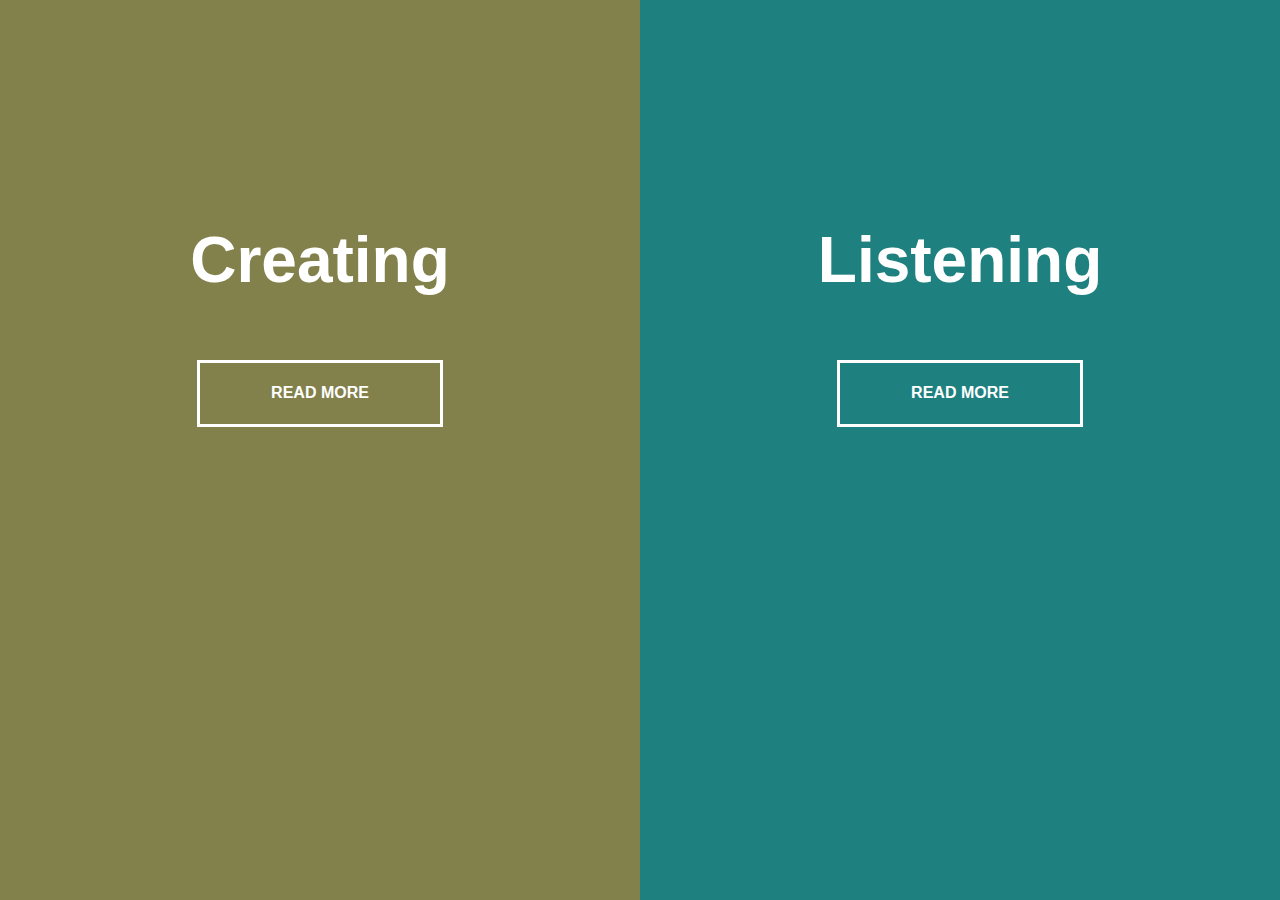
<file: Firstpage.html>
<!DOCTYPE html>
<html lang="en">
<head>
    <meta charset="UTF-8">
    <meta http-equiv="X-UA-Compatible" content="IE=edge">
    <meta name="viewport" content="width=device-width, initial-scale=1.0">
    <title>Document</title>

    <!-- Custom Style -->
    <link rel="stylesheet" href="./css/Fristpage.css">

</head>
<body>
    <div class="container">
        <div class="split left">
            <h1>Creating</h1>
            <a href="#" class="button">Read More</a>
        </div>
        <div class="split right">
            <h1>Listening</h1>
            <a href="#" class="button">Read More</a>
        </div>
    </div>
</body>
</html>
</file>
<file: css/Fristpage.css>
:root {
  --container-bg-color: #333;
  --left-bg-color: rgba(223, 39, 39, 0.7);
  --left-button-hover-color: rgba(161, 11, 11, 0.3);
  --right-bg-color: rgba(43, 43, 43, 0.8);
  --right-button-hover-color: rgba(92, 92, 92, 0.3);
  --hover-width: 75%;
  --other-width: 25%;
  --speed: 1000ms;
}

html, body {
  padding:0;
  margin:0;
  font-family: 'Franklin Gothic Medium', 'Arial Narrow', Arial, sans-serif;
  width: 100%;
  height: 100%;
  overflow-x: hidden;
}

h1 {
  font-size: 4rem;
  color: #fff;
  position: absolute;
  left: 50%;
  top: 20%;
  transform: translateX(-50%);
  white-space: nowrap;
}

.button {
  display: block;
  position: absolute;
  left: 50%;
  top: 40%;
  height: 2.5rem;
  padding-top: 1.3rem;
  width: 15rem;
  text-align: center;
  color: #fff;
  border: #fff solid 0.2rem;
  font-size: 1rem;
  font-weight: bold;
  text-transform: uppercase;
  text-decoration: none;
  transform: translateX(-50%);
}

.split.left .button:hover {
  background-color: var(--left-button-hover-color);
  border-color: var(--left-button-hover-color);
}

.split.right .button:hover {
  background-color: var(--right-button-hover-color);
  border-color: var(--right-button-hover-color);
}

.container {
  position: relative;
  width: 100%;
  height: 100%;
  background: var(--container-bg-color);
}

.split {
  position: absolute;
  width: 50%;
  height: 100%;
  overflow: hidden;
}

.split.left {
  left:0;
  background: url('https://images.pexels.com/photos/257904/pexels-photo-257904.jpeg?auto=compress&cs=tinysrgb&w=1260&h=750&dpr=1') center center no-repeat;
  background-size: cover;
}

.split.left:before {
  position:absolute;
  content: "";
  width: 100%;
  height: 100%;
  background: #F9F871;
  opacity: 40%;
}

.split.center {
    left:50;
}

.split.right {
  right:0;
  background: url('https://images.pexels.com/photos/7260262/pexels-photo-7260262.jpeg?auto=compress&cs=tinysrgb&w=1260&h=750&dpr=1') center center no-repeat;
  background-size: cover;
}

.split.right:before {
  position:absolute;
  content: "";
  width: 100%;
  height: 100%;
  background: #00F4F3;
  opacity: 40%;
}

.split.left, .split.right, .split.right:before, .split.left:before {
  transition: var(--speed) all ease-in-out;
}

.hover-left .left {
  width: var(--hover-width);
}

.hover-left .right {
  width: var(--other-width);
}

.hover-left .right:before {
  z-index: 2;
}


.hover-right .right {
  width: var(--hover-width);
}

.hover-right .left {
  width: var(--other-width);
}

.hover-right .left:before {
  z-index: 2;
}

@media(max-width: 800px) {
  h1 {
    font-size: 2rem;
  }

  .button {
    width: 12rem;
  }
}

@media(max-height: 700px) {
  .button {
    top: 70%;
  }
}
</file>
